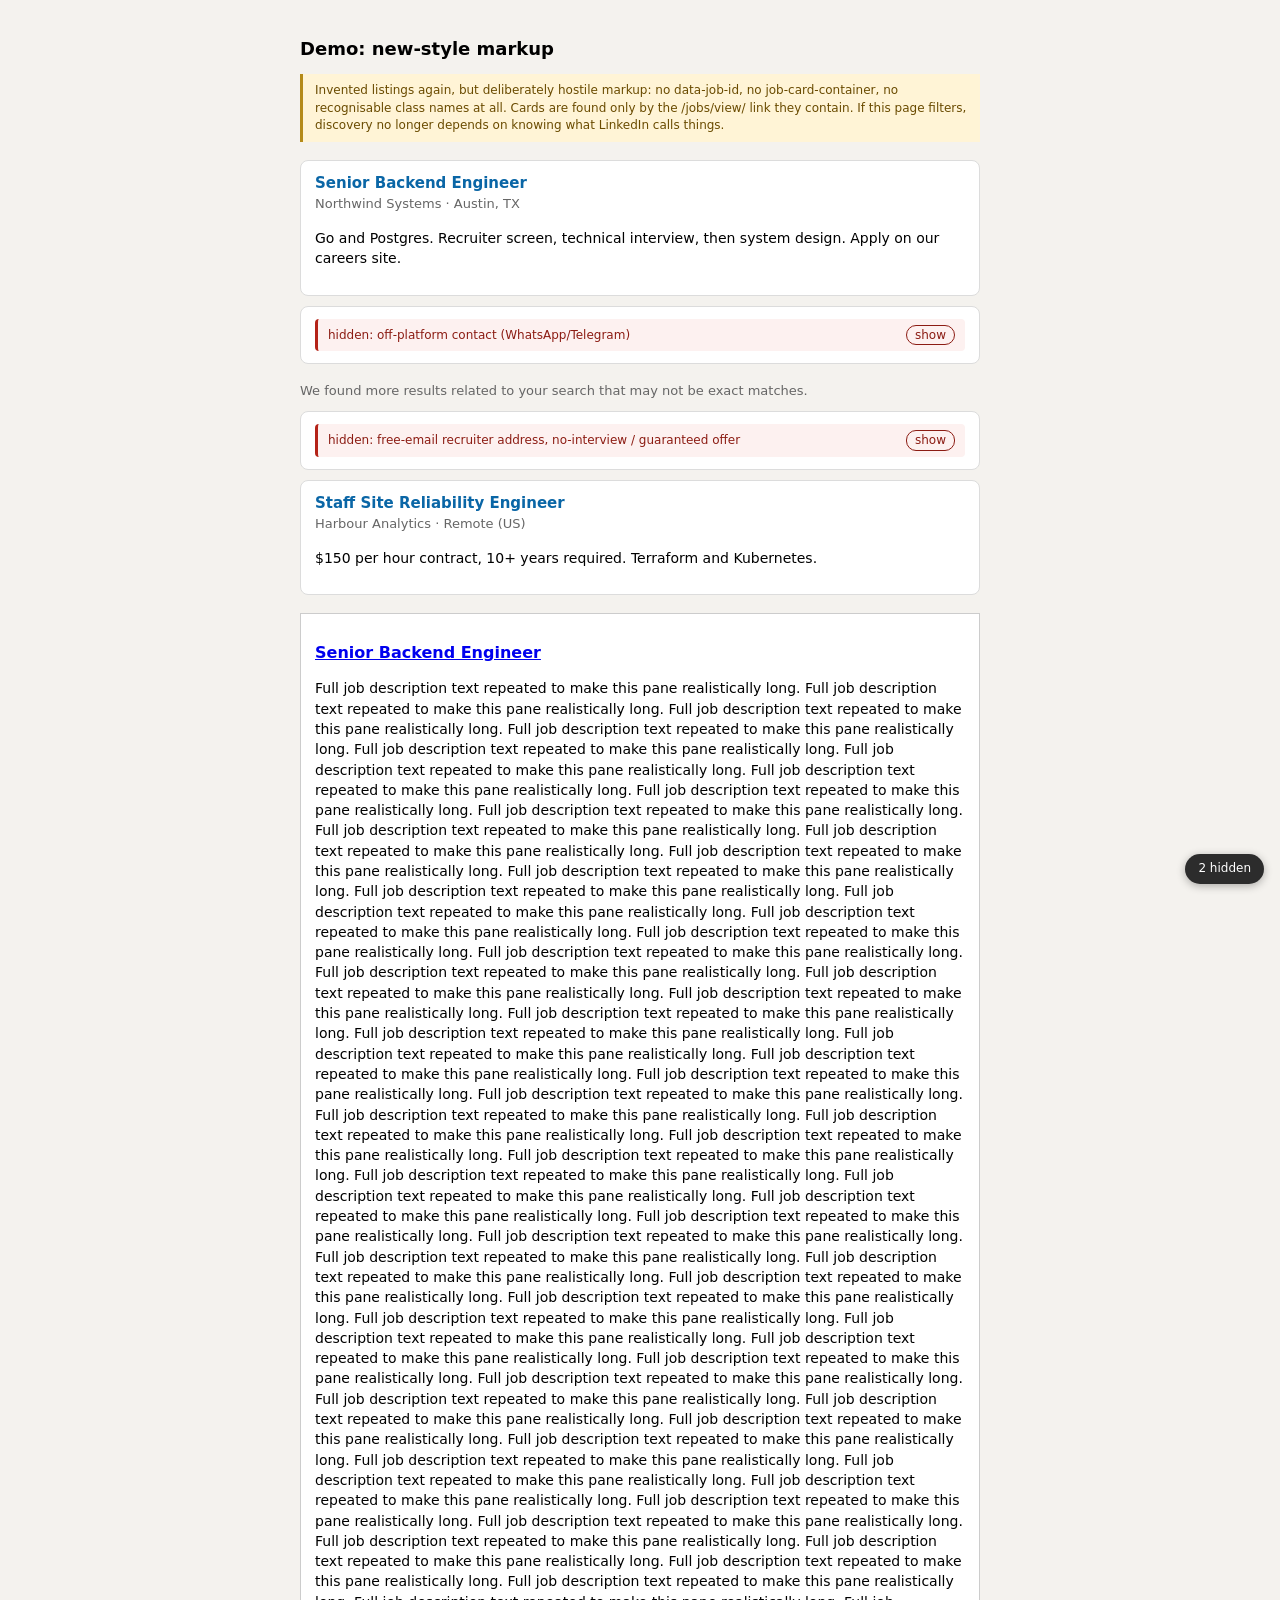
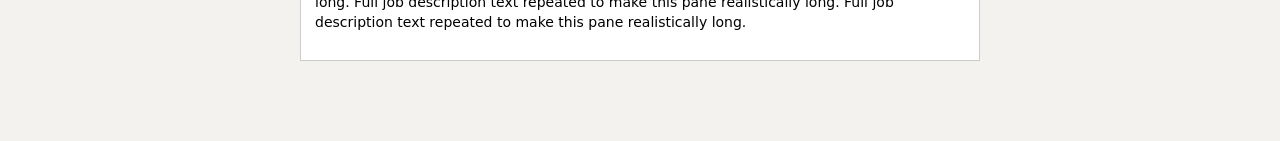
<file: demo/jobs-new-ui/index.html>
<!doctype html>
<html lang="en" data-lfb-surface="jobs">
  <head>
    <meta charset="utf-8" />
    <title>Demo: new-style markup</title>
    <link rel="stylesheet" href="../../content.css" />
    <style>
      body {
        max-width: 680px;
        margin: 0 auto;
        padding: 24px 16px 80px;
        font: 14px/1.45 -apple-system, system-ui, sans-serif;
        background: #f4f2ee;
      }
      .banner {
        margin: 0 0 18px;
        padding: 8px 12px;
        font-size: 12px;
        color: #6a4b00;
        background: #fff4d6;
        border-left: 3px solid #b48a18;
      }
      .sep {
        margin: 18px 0 10px;
        font-size: 13px;
        color: #666;
      }
      ._x7f2a {
        margin: 0 0 10px;
        padding: 12px 14px;
        background: #fff;
        border: 1px solid #dcdcdc;
        border-radius: 8px;
      }
      ._q91b a {
        font-size: 15px;
        font-weight: 600;
        color: #0a66a6;
        text-decoration: none;
      }
      ._m44c {
        color: #666;
        font-size: 13px;
      }
    </style>
  </head>
  <body>
    <h1 style="font-size: 18px">Demo: new-style markup</h1>
    <p class="banner">
      Invented listings again, but deliberately hostile markup: no data-job-id, no
      job-card-container, no recognisable class names at all. Cards are found only by the
      /jobs/view/ link they contain. If this page filters, discovery no longer depends on
      knowing what LinkedIn calls things.
    </p>

    <!-- clean -->
    <div class="_x7f2a">
      <div class="_q91b"><a href="/jobs/search-results/?currentJobId=4445228614">Senior Backend Engineer</a></div>
      <div class="_m44c">Northwind Systems &middot; Austin, TX</div>
      <p>Go and Postgres. Recruiter screen, technical interview, then system design. Apply on our careers site.</p>
    </div>

    <!-- scam: off-platform contact. Two links to the SAME job id, as real cards often have -->
    <div class="_x7f2a">
      <div class="_q91b"><a href="/jobs/search-results/?currentJobId=4445228615">Urgent Requirement: Data Analyst</a></div>
      <div class="_m44c">Global Talent Partners &middot; Remote</div>
      <p>Immediate joiners only. Contact on WhatsApp +1 555 0142 8899 for the JD.</p>
      <a href="/jobs/search-results/?currentJobId=4445228615">Easy Apply</a>
    </div>

    <p class="sep">We found more results related to your search that may not be exact matches.</p>

    <!-- below the divider, as LinkedIn renders related results -->
    <section>
      <div class="_x7f2a">
        <div class="_q91b"><a href="/jobs/search-results/?currentJobId=4445228616">Accounts Executive</a></div>
        <div class="_m44c">Meridian Consultancy &middot; Remote</div>
        <p>Direct joining, no interview needed, selection guaranteed. CV to meridian.hiring@gmail.com</p>
      </div>

      <div class="_x7f2a">
        <div class="_q91b"><a href="/jobs/search-results/?currentJobId=4445228617">Staff Site Reliability Engineer</a></div>
        <div class="_m44c">Harbour Analytics &middot; Remote (US)</div>
        <p>$150 per hour contract, 10+ years required. Terraform and Kubernetes.</p>
      </div>
    </section>


    <div id="detail-pane" style="border:1px solid #ccc;padding:14px;background:#fff;margin-top:18px">
      <h2 style="font-size:16px"><a href="/jobs/view/4445228614/">Senior Backend Engineer</a></h2>
      <p>Full job description text repeated to make this pane realistically long. Full job description text repeated to make this pane realistically long. Full job description text repeated to make this pane realistically long. Full job description text repeated to make this pane realistically long. Full job description text repeated to make this pane realistically long. Full job description text repeated to make this pane realistically long. Full job description text repeated to make this pane realistically long. Full job description text repeated to make this pane realistically long. Full job description text repeated to make this pane realistically long. Full job description text repeated to make this pane realistically long. Full job description text repeated to make this pane realistically long. Full job description text repeated to make this pane realistically long. Full job description text repeated to make this pane realistically long. Full job description text repeated to make this pane realistically long. Full job description text repeated to make this pane realistically long. Full job description text repeated to make this pane realistically long. Full job description text repeated to make this pane realistically long. Full job description text repeated to make this pane realistically long. Full job description text repeated to make this pane realistically long. Full job description text repeated to make this pane realistically long. Full job description text repeated to make this pane realistically long. Full job description text repeated to make this pane realistically long. Full job description text repeated to make this pane realistically long. Full job description text repeated to make this pane realistically long. Full job description text repeated to make this pane realistically long. Full job description text repeated to make this pane realistically long. Full job description text repeated to make this pane realistically long. Full job description text repeated to make this pane realistically long. Full job description text repeated to make this pane realistically long. Full job description text repeated to make this pane realistically long. Full job description text repeated to make this pane realistically long. Full job description text repeated to make this pane realistically long. Full job description text repeated to make this pane realistically long. Full job description text repeated to make this pane realistically long. Full job description text repeated to make this pane realistically long. Full job description text repeated to make this pane realistically long. Full job description text repeated to make this pane realistically long. Full job description text repeated to make this pane realistically long. Full job description text repeated to make this pane realistically long. Full job description text repeated to make this pane realistically long. Full job description text repeated to make this pane realistically long. Full job description text repeated to make this pane realistically long. Full job description text repeated to make this pane realistically long. Full job description text repeated to make this pane realistically long. Full job description text repeated to make this pane realistically long. Full job description text repeated to make this pane realistically long. Full job description text repeated to make this pane realistically long. Full job description text repeated to make this pane realistically long. Full job description text repeated to make this pane realistically long. Full job description text repeated to make this pane realistically long. Full job description text repeated to make this pane realistically long. Full job description text repeated to make this pane realistically long. Full job description text repeated to make this pane realistically long. Full job description text repeated to make this pane realistically long. Full job description text repeated to make this pane realistically long. Full job description text repeated to make this pane realistically long. Full job description text repeated to make this pane realistically long. Full job description text repeated to make this pane realistically long. Full job description text repeated to make this pane realistically long. Full job description text repeated to make this pane realistically long. </p>
    </div>
    <script>
      const localStore = { counts: {}, marked: [] };
      window.chrome = {
        runtime: { id: "demo" },
        storage: {
          sync: { get: (d, cb) => cb(d), set: (_o, cb) => cb && cb() },
          local: {
            get: (d, cb) => cb(Object.assign({}, d, localStore)),
            set: (o, cb) => {
              Object.assign(localStore, o);
              cb && cb();
            }
          }
        }
      };
    </script>
    <script src="../../cards.js"></script>
    <script src="../../counters.js"></script>
    <script src="../../rules.js"></script>
    <script src="../../content.js"></script>
    <script>
      if (location.search.includes('autotest')) {
        setTimeout(() => {
          const out = [];
          const cards = document.querySelectorAll('[data-lfb-card]');
          out.push('cards discovered: ' + cards.length + ' (want 4)');
          out.push('collapsed: ' + document.querySelectorAll('[data-lfb-collapse]').length + ' (want 2)');
          out.push(
            'card is the listing box, not a wrapper: ' +
              (cards.length && cards[0].className === '_x7f2a' ? 'YES (' + cards[0].className + ')' : 'NO')
          );

          // below the "related results" divider
          const below = document.querySelectorAll('section [data-lfb-card]').length;
          out.push('cards below the divider: ' + below + ' (want 2)');
          out.push('detail pane NOT a card: ' + (document.getElementById('detail-pane').hasAttribute('data-lfb-card') ? 'NO (bug)' : 'YES'));
          out.push('no card swallows the detail pane: ' + ([...cards].some(c => c.contains(document.getElementById('detail-pane'))) ? 'NO (runaway walk)' : 'YES'));
          out.push('open job list card still tagged: ' + (document.querySelector('._x7f2a').hasAttribute('data-lfb-card') ? 'YES' : 'NO (pane header stole it)'));
          out.push('nothing inside the pane tagged: ' + (document.getElementById('detail-pane').querySelector('[data-lfb-card]') ? 'NO (bug)' : 'YES'));
          out.push('diag exposed: ' + (typeof __lfbDiag === 'function' && __lfbDiag().cards === 4 ? 'YES' : 'NO'));

          // hover + mark on a card below the divider
          const target = document.querySelectorAll('section [data-lfb-card]')[1];
          target.querySelector('p').dispatchEvent(new MouseEvent('mouseover', { bubbles: true }));
          out.push('hover outline: ' + (target.hasAttribute('data-lfb-hover') ? 'YES' : 'NO'));
          document.dispatchEvent(new KeyboardEvent('keydown', { key: 'f', bubbles: true }));
          setTimeout(() => {
            out.push('after F, marked: ' + (target.hasAttribute('data-lfb-marked') ? 'YES' : 'NO'));
            out.push('stored: ' + localStore.marked.length);
            const pre = document.createElement('pre');
            pre.id = 'autotest-result';
            pre.textContent = out.join('\n');
            document.body.appendChild(pre);
          }, 40);
        }, 2000);
      }
    </script>
  </body>
</html>
</file>
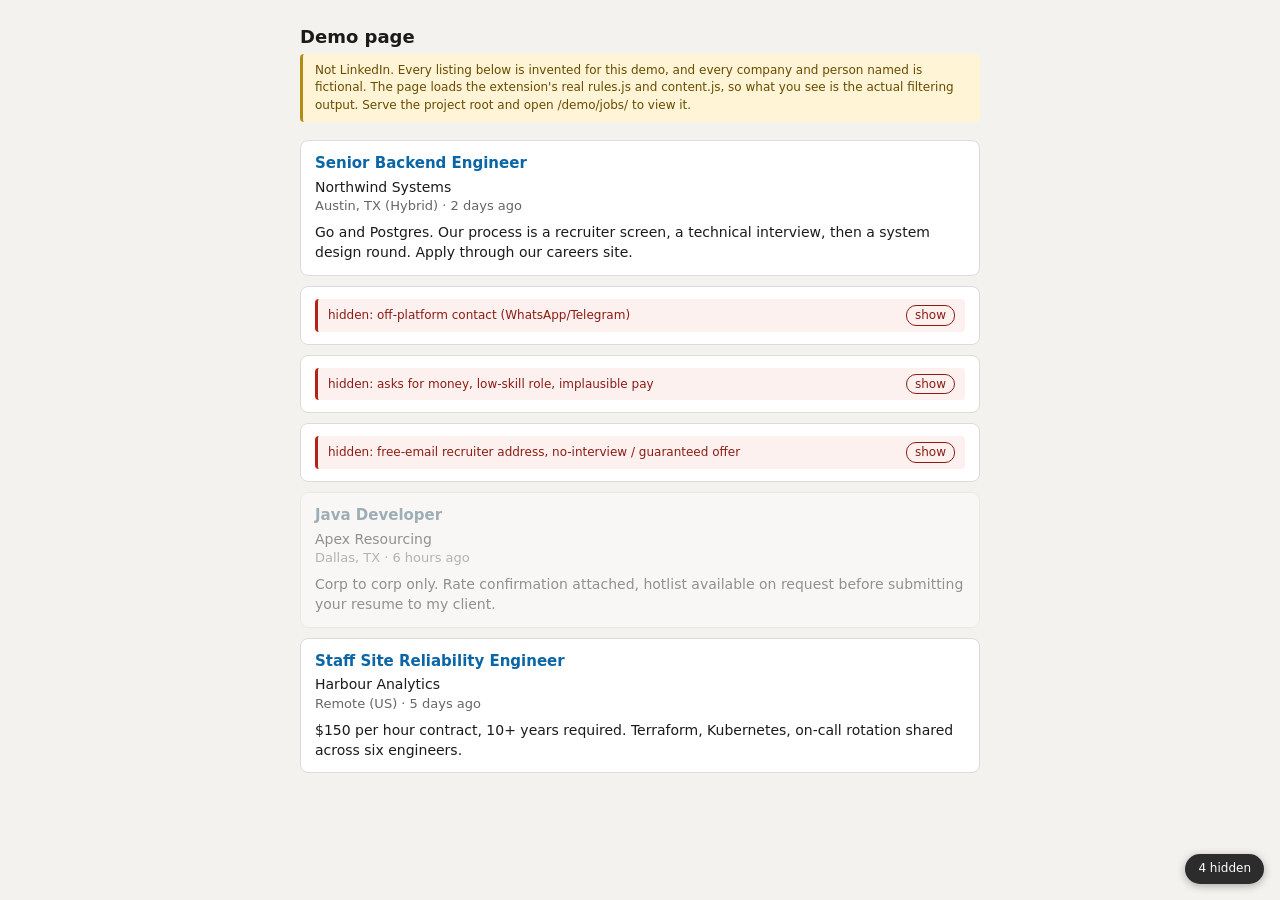
<file: demo/jobs/index.html>
<!doctype html>
<html lang="en" data-lfb-surface="jobs">
  <head>
    <meta charset="utf-8" />
    <title>Demo: LinkedIn Farming &amp; Scam Blocker</title>
    <link rel="stylesheet" href="../../content.css" />
    <style>
      body {
        max-width: 680px;
        margin: 0 auto;
        padding: 24px 16px 80px;
        font: 14px/1.45 -apple-system, system-ui, sans-serif;
        color: #1b1b1b;
        background: #f4f2ee;
      }
      h1 {
        margin: 0 0 4px;
        font-size: 18px;
      }
      .banner {
        margin: 0 0 18px;
        padding: 8px 12px;
        font-size: 12px;
        color: #6a4b00;
        background: #fff4d6;
        border-left: 3px solid #b48a18;
        border-radius: 4px;
      }
      .card {
        margin: 0 0 10px;
        padding: 12px 14px;
        background: #fff;
        border: 1px solid #dcdcdc;
        border-radius: 8px;
      }
      .card h3 {
        margin: 0 0 2px;
        font-size: 15px;
        color: #0a66a6;
      }
      .meta {
        color: #666;
        font-size: 13px;
      }
      .body {
        margin: 6px 0 0;
      }
    </style>
  </head>
  <body>
    <h1>Demo page</h1>
    <p class="banner">
      Not LinkedIn. Every listing below is invented for this demo, and every company and
      person named is fictional. The page loads the extension's real rules.js and
      content.js, so what you see is the actual filtering output. Serve the project root and
      open /demo/jobs/ to view it.
    </p>

    <!-- clean -->
    <div class="card" data-job-id="1001">
      <h3 class="job-card-list__title">Senior Backend Engineer</h3>
      <div class="job-card-container__primary-description">Northwind Systems</div>
      <div class="meta">Austin, TX (Hybrid) &middot; 2 days ago</div>
      <p class="body">
        Go and Postgres. Our process is a recruiter screen, a technical interview, then a
        system design round. Apply through our careers site.
      </p>
    </div>

    <!-- scam: off-platform contact -->
    <div class="card" data-job-id="1002">
      <h3 class="job-card-list__title">Urgent Requirement: Data Analyst</h3>
      <div class="job-card-container__primary-description">Global Talent Partners</div>
      <div class="meta">Remote &middot; 4 hours ago</div>
      <p class="body">
        Immediate joiners only. Contact on WhatsApp +1 555 0142 8899 for the JD and to
        proceed with shortlisting today.
      </p>
    </div>

    <!-- scam: fee -->
    <div class="card" data-job-id="1003">
      <h3 class="job-card-list__title">Remote Chat Support Associate</h3>
      <div class="job-card-container__primary-description">Brightline Group</div>
      <div class="meta">Remote &middot; 1 day ago</div>
      <p class="body">
        Earn $48 per hour with no experience. Pay a refundable security deposit of $150 for
        the onboarding kit, then start the same week.
      </p>
    </div>

    <!-- scam: no interview -->
    <div class="card" data-job-id="1004">
      <h3 class="job-card-list__title">Accounts Executive</h3>
      <div class="job-card-container__primary-description">Meridian Consultancy</div>
      <div class="meta">Remote &middot; 3 days ago</div>
      <p class="body">
        Direct joining, no interview needed, selection guaranteed for the first 20
        applicants. Send your CV to meridian.hiring2024@gmail.com
      </p>
    </div>

    <!-- weak: body shop -->
    <div class="card" data-job-id="1005">
      <h3 class="job-card-list__title">Java Developer</h3>
      <div class="job-card-container__primary-description">Apex Resourcing</div>
      <div class="meta">Dallas, TX &middot; 6 hours ago</div>
      <p class="body">
        Corp to corp only. Rate confirmation attached, hotlist available on request before
        submitting your resume to my client.
      </p>
    </div>

    <!-- clean -->
    <div class="card" data-job-id="1006">
      <h3 class="job-card-list__title">Staff Site Reliability Engineer</h3>
      <div class="job-card-container__primary-description">Harbour Analytics</div>
      <div class="meta">Remote (US) &middot; 5 days ago</div>
      <p class="body">
        $150 per hour contract, 10+ years required. Terraform, Kubernetes, on-call rotation
        shared across six engineers.
      </p>
    </div>

    <script>
      // Minimal chrome.storage shim so the real content script runs outside an extension.
      // The local store is real (in memory) so marking and unmarking actually round-trip.
      const localStore = { counts: {}, marked: [] };
      window.chrome = {
        runtime: { id: "demo" },
        storage: {
          sync: { get: (defaults, cb) => cb(defaults), set: (_o, cb) => cb && cb() },
          local: {
            get: (defaults, cb) => cb(Object.assign({}, defaults, localStore)),
            set: (obj, cb) => {
              Object.assign(localStore, obj);
              cb && cb();
            }
          }
        }
      };
    </script>
    <script src="../../cards.js"></script>
    <script src="../../counters.js"></script>
    <script src="../../rules.js"></script>
    <script src="../../content.js"></script>
    <script>
      // Self-test for the mark path: ?autotest drives a real hover and a real F keypress
      // through the same listeners a user hits, then reports what happened. Marking is
      // pure DOM interaction, so this is the only way to check it without a browser driver.
      if (location.search.includes('autotest')) {
        setTimeout(() => {
          const out = [];
          const card = document.querySelector('[data-job-id="1001"]');
          const target = card.querySelector('.body');

          target.dispatchEvent(new MouseEvent('mouseover', { bubbles: true }));
          out.push('hover outline: ' + (card.hasAttribute('data-lfb-hover') ? 'YES' : 'NO'));
          out.push('hint shown: ' + (!document.getElementById('lfb-hint').hidden ? 'YES' : 'NO'));

          const press = () =>
            document.dispatchEvent(new KeyboardEvent('keydown', { key: 'f', bubbles: true }));

          press();
          setTimeout(() => {
            out.push('after 1st F, marked: ' + (card.hasAttribute('data-lfb-marked') ? 'YES' : 'NO'));
            out.push('stored: ' + localStore.marked.length);

            press();
            setTimeout(() => {
              out.push('after 2nd F, marked: ' + (card.hasAttribute('data-lfb-marked') ? 'YES' : 'NO'));
              out.push('stored: ' + localStore.marked.length);

              // capital F, as shift or caps lock sends
              document.dispatchEvent(new KeyboardEvent('keydown', { key: 'F', bubbles: true }));
              setTimeout(() => {
                out.push('after shift-F, marked: ' + (card.hasAttribute('data-lfb-marked') ? 'YES' : 'NO'));
                const pre = document.createElement('pre');
                pre.id = 'autotest-result';
                pre.textContent = out.join('\n');
                document.body.appendChild(pre);
              }, 30);
            }, 30);
          }, 30);
        }, 2000);
      }
    </script>
  </body>
</html>
</file>
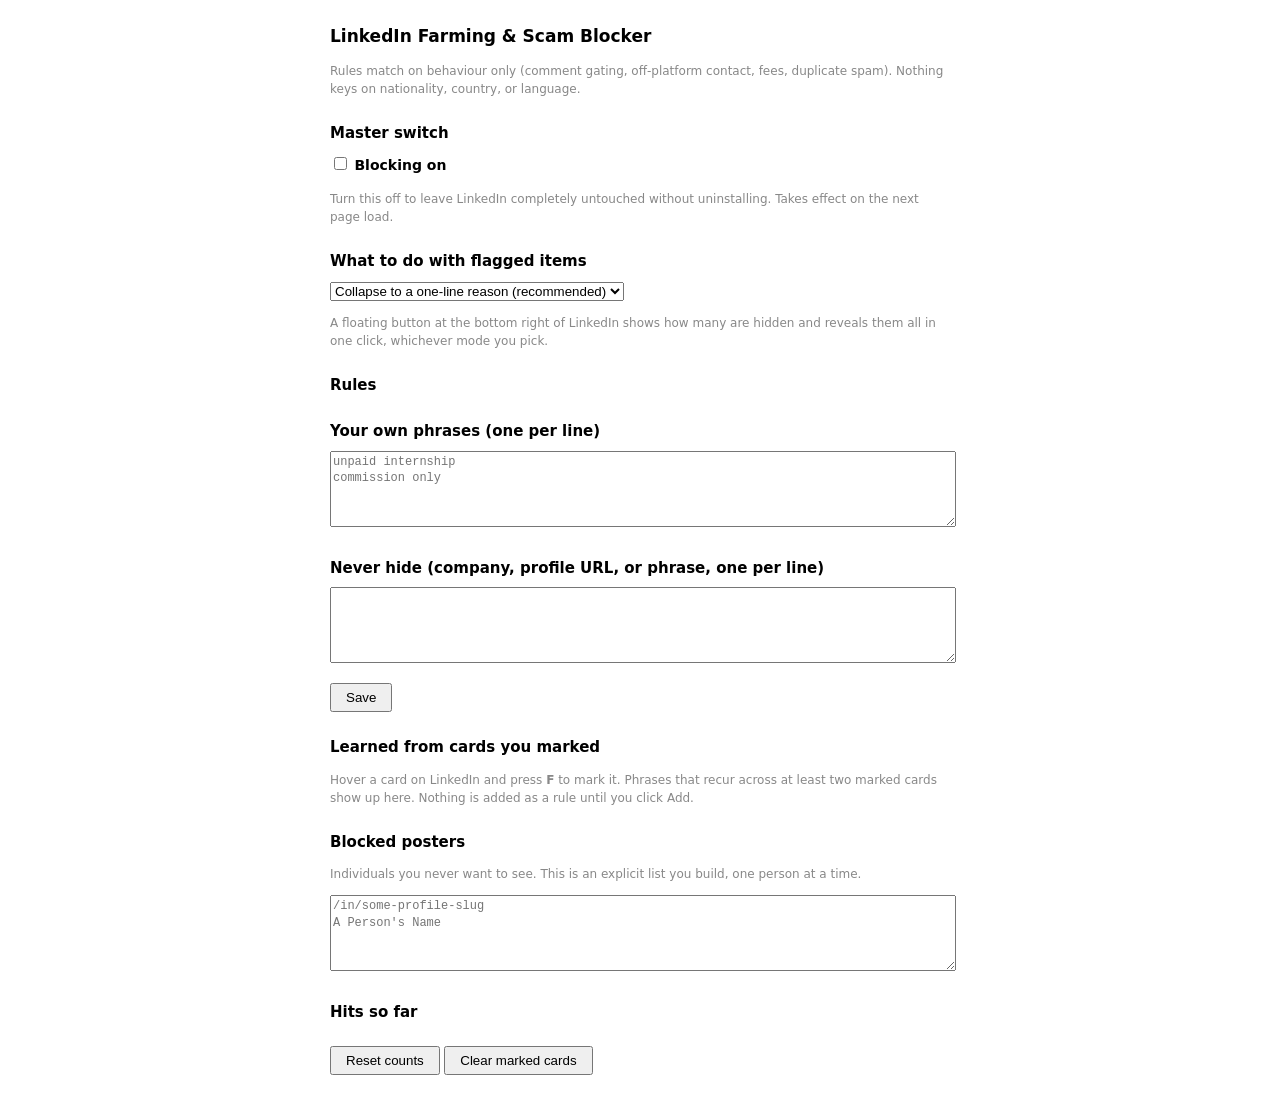
<file: options.html>
<!doctype html>
<html>
  <head>
    <meta charset="utf-8" />
    <title>LinkedIn Farming &amp; Scam Blocker</title>
    <style>
      body {
        max-width: 620px;
        margin: 24px auto;
        padding: 0 16px;
        font: 14px/1.5 -apple-system, system-ui, sans-serif;
      }
      h2 {
        margin: 24px 0 8px;
        font-size: 15px;
      }
      label {
        display: block;
        padding: 2px 0;
      }
      .sev {
        color: #888;
        font-size: 12px;
      }
      textarea {
        width: 100%;
        min-height: 70px;
        font: 12px/1.4 ui-monospace, monospace;
      }
      table {
        border-collapse: collapse;
        width: 100%;
      }
      td,
      th {
        padding: 3px 6px;
        text-align: left;
        border-bottom: 1px solid #eee;
      }
      button {
        margin-top: 14px;
        padding: 5px 14px;
      }
      #saved {
        margin-left: 10px;
        color: #0a7d33;
      }
    </style>
  </head>
  <body>
    <h1 style="font-size: 17px">LinkedIn Farming &amp; Scam Blocker</h1>
    <p class="sev">
      Rules match on behaviour only (comment gating, off-platform contact, fees, duplicate
      spam). Nothing keys on nationality, country, or language.
    </p>

    <h2>Master switch</h2>
    <label><input type="checkbox" id="enabled" /> <strong>Blocking on</strong></label>
    <p class="sev">
      Turn this off to leave LinkedIn completely untouched without uninstalling. Takes
      effect on the next page load.
    </p>

    <h2>What to do with flagged items</h2>
    <select id="mode">
      <option value="collapse">Collapse to a one-line reason (recommended)</option>
      <option value="hide">Hide completely, show only clean results</option>
      <option value="dim">Grey them out, hide nothing</option>
    </select>
    <p class="sev">
      A floating button at the bottom right of LinkedIn shows how many are hidden and
      reveals them all in one click, whichever mode you pick.
    </p>

    <h2>Rules</h2>
    <div id="rules"></div>

    <h2>Your own phrases (one per line)</h2>
    <textarea id="phrases" placeholder="unpaid internship&#10;commission only"></textarea>

    <h2>Never hide (company, profile URL, or phrase, one per line)</h2>
    <textarea id="allow"></textarea>

    <button id="save">Save</button><span id="saved"></span>

    <h2>Learned from cards you marked</h2>
    <p class="sev">
      Hover a card on LinkedIn and press <strong>F</strong> to mark it. Phrases that recur
      across at least two marked cards show up here. Nothing is added as a rule until you
      click Add.
    </p>
    <div id="learn"></div>

    <h2>Blocked posters</h2>
    <p class="sev">
      Individuals you never want to see. This is an explicit list you build, one person at
      a time.
    </p>
    <textarea id="blockPosters" placeholder="/in/some-profile-slug&#10;A Person's Name"></textarea>

    <h2>Hits so far</h2>
    <table id="counts"></table>
    <button id="reset">Reset counts</button>
    <button id="clearMarks">Clear marked cards</button>

    <script src="rules.js"></script>
    <script src="learn.js"></script>
    <script src="options.js"></script>
  </body>
</html>
</file>
<file: content.css>
/* Default mode: collapse to a stub that states its reason. */
[data-lfb-collapse] > *:not(.lfb-stub) {
  display: none !important;
}
[data-lfb-collapse][data-lfb-show] > *:not(.lfb-stub) {
  display: revert !important;
}
[data-lfb-dim] {
  opacity: 0.45;
  filter: grayscale(0.6);
}

/* mode=hide: flagged items leave the layout entirely, dimmed ones included. */
:root[data-lfb-mode='hide'] [data-lfb-collapse],
:root[data-lfb-mode='hide'] [data-lfb-dim] {
  display: none !important;
}

/* mode=dim: nothing is hidden, everything flagged is just greyed out. */
:root[data-lfb-mode='dim'] [data-lfb-collapse] {
  opacity: 0.45;
  filter: grayscale(0.6);
}
:root[data-lfb-mode='dim'] [data-lfb-collapse] > *:not(.lfb-stub) {
  display: revert !important;
}

/* The on-page toggle wins over every mode, so nothing is ever lost for good. */
:root[data-lfb-reveal] [data-lfb-collapse],
:root[data-lfb-reveal] [data-lfb-dim] {
  display: revert !important;
  opacity: 1;
  filter: none;
}
:root[data-lfb-reveal] [data-lfb-collapse] > *:not(.lfb-stub) {
  display: revert !important;
}

.lfb-stub {
  display: flex;
  align-items: center;
  gap: 8px;
  padding: 6px 10px;
  font: 12px/1.4 -apple-system, system-ui, sans-serif;
  color: #5b5b5b;
  background: #f3f2ef;
  border-left: 3px solid #8c8c8c;
  border-radius: 4px;
}
.lfb-stub[data-lfb-severity='scam'] {
  color: #8c1c13;
  background: #fdf1f0;
  border-left-color: #b42318;
}

.lfb-show {
  margin-left: auto;
  padding: 1px 8px;
  font: inherit;
  color: inherit;
  background: transparent;
  border: 1px solid currentColor;
  border-radius: 10px;
  cursor: pointer;
}

/* Marking outlines the card under the cursor. Outline, not border or position, because it
   does not affect layout at all. */
[data-lfb-hover] {
  outline: 3px dashed #b48a18 !important;
  outline-offset: -3px;
  background-color: #fffaf0 !important;
}

/* A marked card stays visibly marked: greyed, struck with a red edge, and it survives a
   scroll or a reload. The toast alone was too easy to miss. */
[data-lfb-marked] {
  outline: 3px solid #b42318 !important;
  outline-offset: -3px;
  /* No grayscale filter here: it desaturates the red outline that carries the meaning. */
  opacity: 0.45;
  transition: opacity 0.15s;
}
[data-lfb-marked][data-lfb-hover] {
  opacity: 0.8;
}

/* Fixed, so it never touches LinkedIn's layout. Also the fastest way to tell whether the
   cursor is being seen at all. */
#lfb-hint {
  position: fixed;
  left: 16px;
  bottom: 16px;
  z-index: 2147483000;
  padding: 7px 13px;
  font: 500 12px/1.3 -apple-system, system-ui, sans-serif;
  color: #fff;
  background: #b48a18;
  border-radius: 16px;
  box-shadow: 0 2px 8px rgb(0 0 0 / 30%);
  pointer-events: none;
}
#lfb-hint[data-lfb-state='marked'] {
  background: #b42318;
}
#lfb-hint[hidden] {
  display: none;
}

#lfb-toast {
  position: fixed;
  left: 50%;
  bottom: 64px;
  z-index: 2147483000;
  padding: 8px 14px;
  font: 13px/1.4 -apple-system, system-ui, sans-serif;
  color: #fff;
  background: #0a7d33;
  border-radius: 6px;
  transform: translateX(-50%);
  box-shadow: 0 2px 10px rgb(0 0 0 / 30%);
}

/* Floating count and reveal toggle. */
#lfb-toggle {
  position: fixed;
  right: 16px;
  bottom: 16px;
  z-index: 2147483000;
  padding: 7px 13px;
  font: 500 12px/1.3 -apple-system, system-ui, sans-serif;
  color: #fff;
  background: #2c2c2c;
  border: 0;
  border-radius: 16px;
  box-shadow: 0 2px 8px rgb(0 0 0 / 30%);
  cursor: pointer;
}
#lfb-toggle:hover {
  background: #000;
}
#lfb-toggle[data-state='warn'] {
  background: #b48a18;
}
#lfb-toggle[data-state='warn']:hover {
  background: #8a6a10;
}
#lfb-toggle[hidden] {
  display: none;
}
</file>
